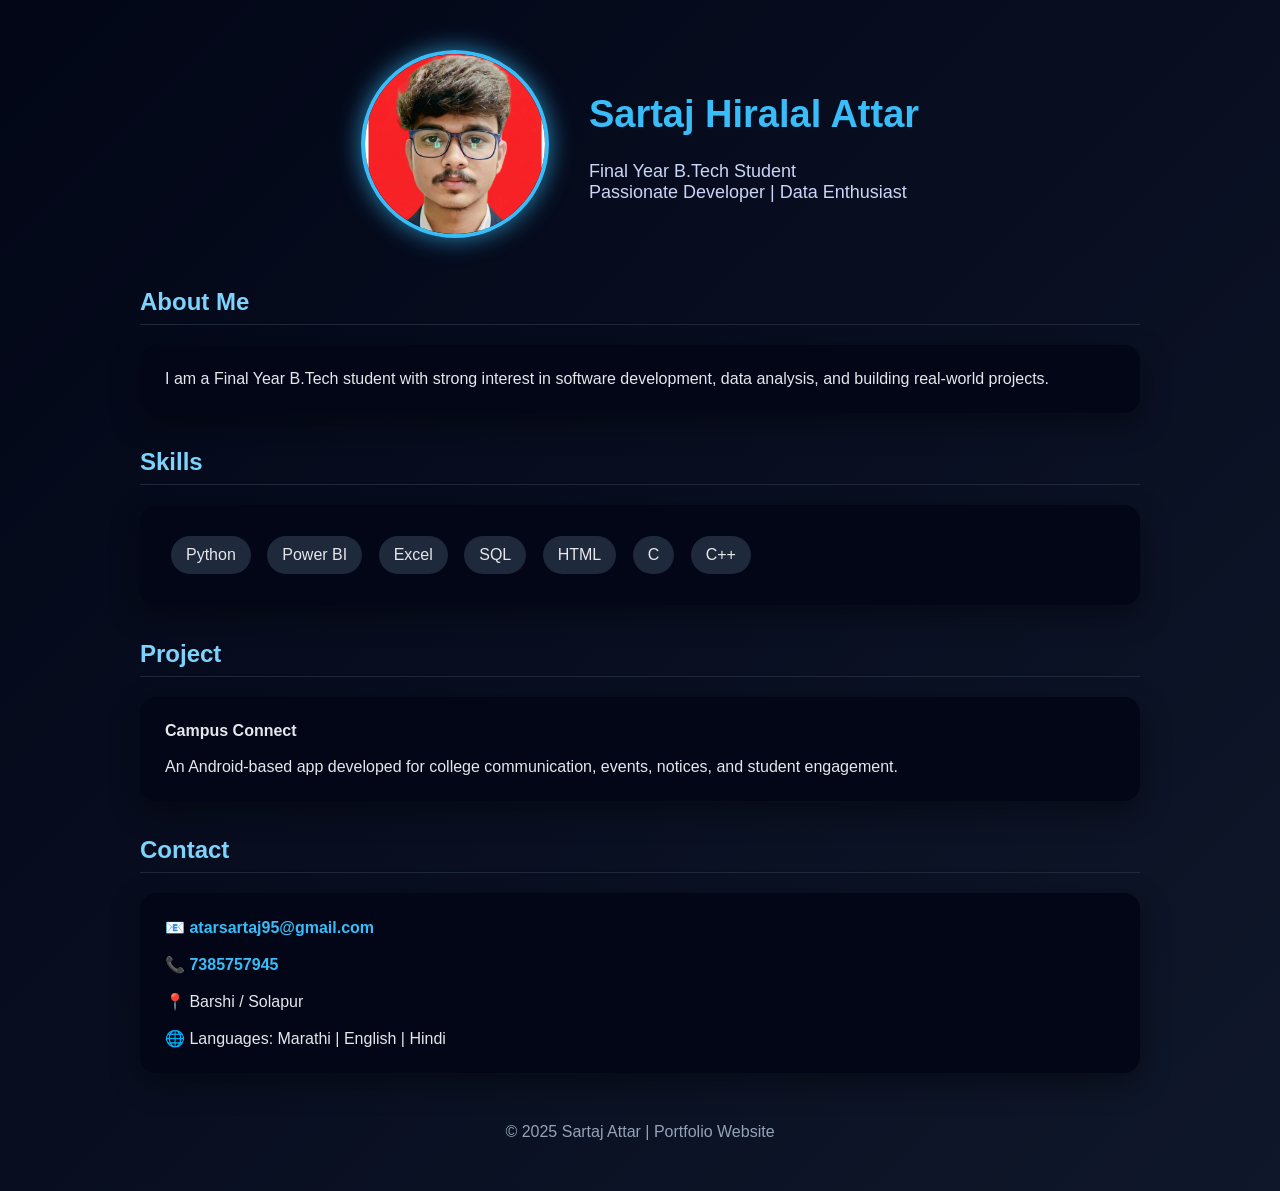
<file: index.html>
<!DOCTYPE html>
<html lang="en">
<head>
<meta charset="UTF-8">
<meta name="viewport" content="width=device-width, initial-scale=1.0">
<title>Sartaj Hiralal Attar | Portfolio</title>

<style>
body{
  margin:0;
  font-family:'Segoe UI',sans-serif;
  background:linear-gradient(135deg,#020617,#0f172a);
  color:#e5e7eb;
}
.container{
  max-width:1000px;
  margin:auto;
  padding:50px 20px;
}
.hero{
  display:flex;
  flex-wrap:wrap;
  align-items:center;
  justify-content:center;
  gap:40px;
  margin-bottom:50px;
}
.hero img{
  width:180px;
  height:180px;
  border-radius:50%;
  border:4px solid #38bdf8;
  object-fit:cover;
  box-shadow:0 0 25px rgba(56,189,248,0.7);
  transition:0.4s;
}
.hero img:hover{
  transform:scale(1.1);
  box-shadow:0 0 40px rgba(56,189,248,1);
}
.hero-text h1{
  font-size:38px;
  color:#38bdf8;
}
.hero-text p{
  font-size:18px;
  color:#cbd5f5;
}
.section{
  margin-bottom:35px;
}
.section h2{
  color:#7dd3fc;
  border-bottom:1px solid #1e293b;
  padding-bottom:8px;
}
.card{
  background:#020617;
  padding:25px;
  border-radius:16px;
  margin-top:15px;
  box-shadow:0 10px 30px rgba(0,0,0,0.4);
}
.skills span{
  display:inline-block;
  background:#1e293b;
  padding:10px 15px;
  margin:6px;
  border-radius:20px;
}
.contact a{
  display:inline-block;
  margin-right:16px;
  color:#38bdf8;
  font-weight:600;
  text-decoration:none;
}
footer{
  text-align:center;
  margin-top:50px;
  color:#94a3b8;
}
</style>
</head>

<body>
<div class="container">

  <!-- HERO -->
  <div class="hero">
    <img src="photo.jpg" alt="Sartaj Attar">
    <div class="hero-text">
      <h1>Sartaj Hiralal Attar</h1>
      <p>Final Year B.Tech Student<br>
      Passionate Developer | Data Enthusiast</p>
    </div>
  </div>

  <!-- ABOUT -->
  <div class="section">
    <h2>About Me</h2>
    <div class="card">
      I am a Final Year B.Tech student with strong interest in software development,
      data analysis, and building real-world projects.
    </div>
  </div>

  <!-- SKILLS -->
  <div class="section">
    <h2>Skills</h2>
    <div class="card skills">
      <span>Python</span>
      <span>Power BI</span>
      <span>Excel</span>
      <span>SQL</span>
      <span>HTML</span>
      <span>C</span>
      <span>C++</span>
    </div>
  </div>

  <!-- PROJECT -->
  <div class="section">
    <h2>Project</h2>
    <div class="card">
      <strong>Campus Connect</strong><br><br>
      An Android-based app developed for college communication,
      events, notices, and student engagement.
    </div>
  </div>

  <!-- CONTACT -->
  <div class="section">
    <h2>Contact</h2>
    <div class="card contact">
      📧 <a href="mailto:atarsartaj95@gmail.com">atarsartaj95@gmail.com</a><br><br>
      📞 <a href="tel:7385757945">7385757945</a><br><br>
      📍 Barshi / Solapur<br><br>
      🌐 Languages: Marathi | English | Hindi
    </div>
  </div>

  <footer>
    © 2025 Sartaj Attar | Portfolio Website
  </footer>

</div>
</body>
</html>
</file>
